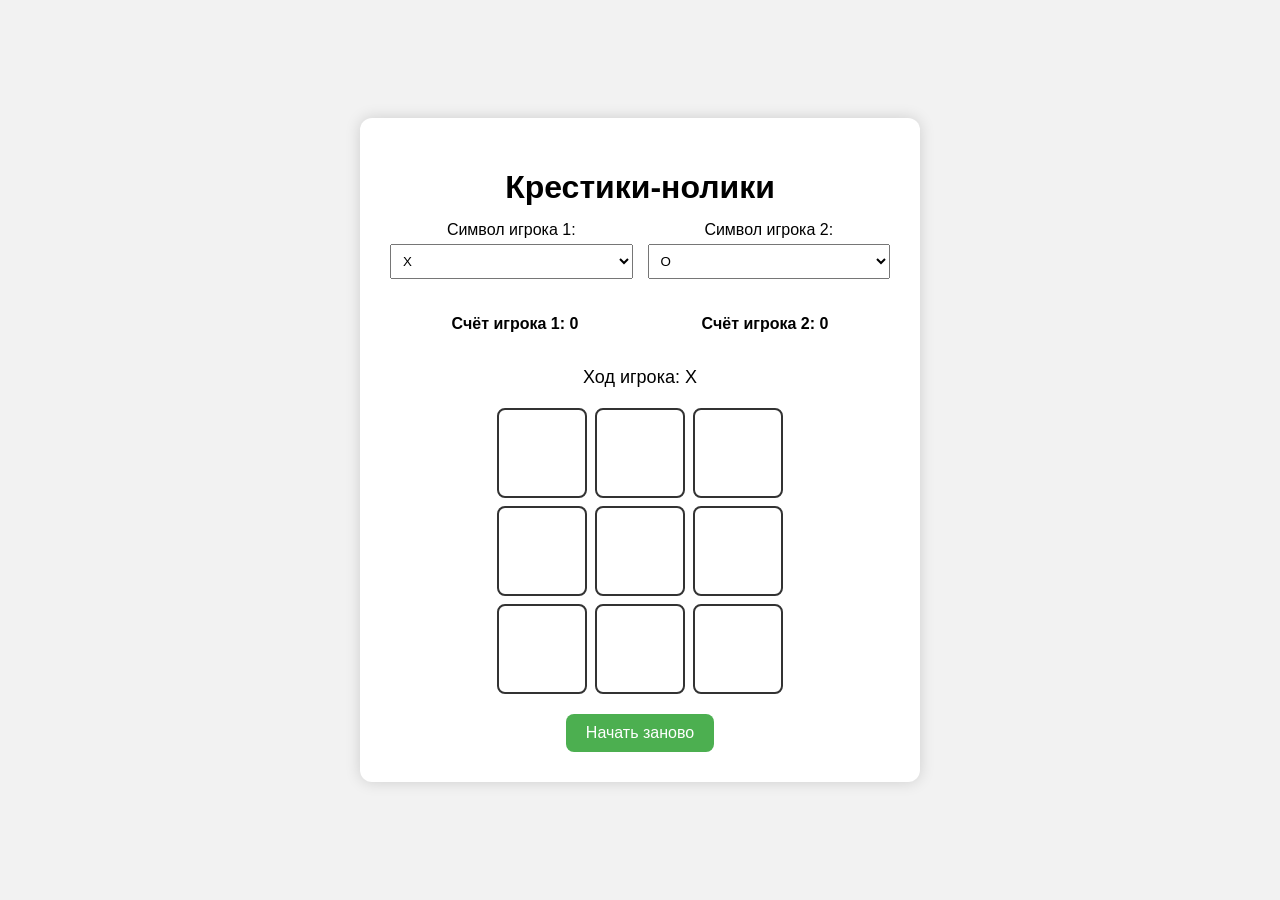
<file: index.html>
<!DOCTYPE html>
<html lang="ru">
<head>
  <meta charset="UTF-8" />
  <meta name="viewport" content="width=device-width, initial-scale=1.0" />
  <title>Крестики-нолики</title>
  <link rel="stylesheet" href="style.css" />
</head>
<body>
  <div class="container">
    <h1>Крестики-нолики</h1>

    <div class="settings">
      <div>
        <label for="player1Symbol">Символ игрока 1:</label>
        <select id="player1Symbol">
          <option value="X">X</option>
          <option value="A">A</option>
          <option value="★">★</option>
        </select>
      </div>

      <div>
        <label for="player2Symbol">Символ игрока 2:</label>
        <select id="player2Symbol">
          <option value="O">O</option>
          <option value="B">B</option>
          <option value="●">●</option>
        </select>
      </div>
    </div>

    <div class="scoreboard">
      <p>Счёт игрока 1: <span id="score1">0</span></p>
      <p>Счёт игрока 2: <span id="score2">0</span></p>
    </div>

    <p id="status">Ход игрока: X</p>

    <div class="board" id="board">
      <button class="cell" data-index="0"></button>
      <button class="cell" data-index="1"></button>
      <button class="cell" data-index="2"></button>
      <button class="cell" data-index="3"></button>
      <button class="cell" data-index="4"></button>
      <button class="cell" data-index="5"></button>
      <button class="cell" data-index="6"></button>
      <button class="cell" data-index="7"></button>
      <button class="cell" data-index="8"></button>
    </div>

    <button id="restartBtn">Начать заново</button>
  </div>

  <script src="script.js"></script>
</body>
</html>
</file>
<file: style.css>
body {
  margin: 0;
  font-family: Arial, sans-serif;
  background: #f2f2f2;
  display: flex;
  justify-content: center;
  align-items: center;
  min-height: 100vh;
}

.container {
  text-align: center;
  background: white;
  padding: 30px;
  border-radius: 12px;
  box-shadow: 0 0 15px rgba(0, 0, 0, 0.15);
  max-width: 500px;
  width: 100%;
}

h1 {
  margin-bottom: 15px;
}

.settings {
  display: flex;
  justify-content: space-between;
  gap: 15px;
  margin-bottom: 20px;
  flex-wrap: wrap;
}

.settings div {
  flex: 1;
}

select {
  padding: 8px;
  margin-top: 5px;
  width: 100%;
}

.scoreboard {
  display: flex;
  justify-content: space-around;
  margin-bottom: 15px;
  font-weight: bold;
}

#status {
  font-size: 18px;
  margin-bottom: 20px;
}

.board {
  display: grid;
  grid-template-columns: repeat(3, 90px);
  grid-template-rows: repeat(3, 90px);
  gap: 8px;
  justify-content: center;
  margin-bottom: 20px;
}

.cell {
  width: 90px;
  height: 90px;
  font-size: 32px;
  font-weight: bold;
  border: 2px solid #333;
  background: #fff;
  cursor: pointer;
  border-radius: 8px;
}

.cell:hover {
  background: #f0f0f0;
}

#restartBtn {
  padding: 10px 20px;
  font-size: 16px;
  cursor: pointer;
  border: none;
  background: #4caf50;
  color: white;
  border-radius: 8px;
}

#restartBtn:hover {
  background: #45a049;
}
</file>
